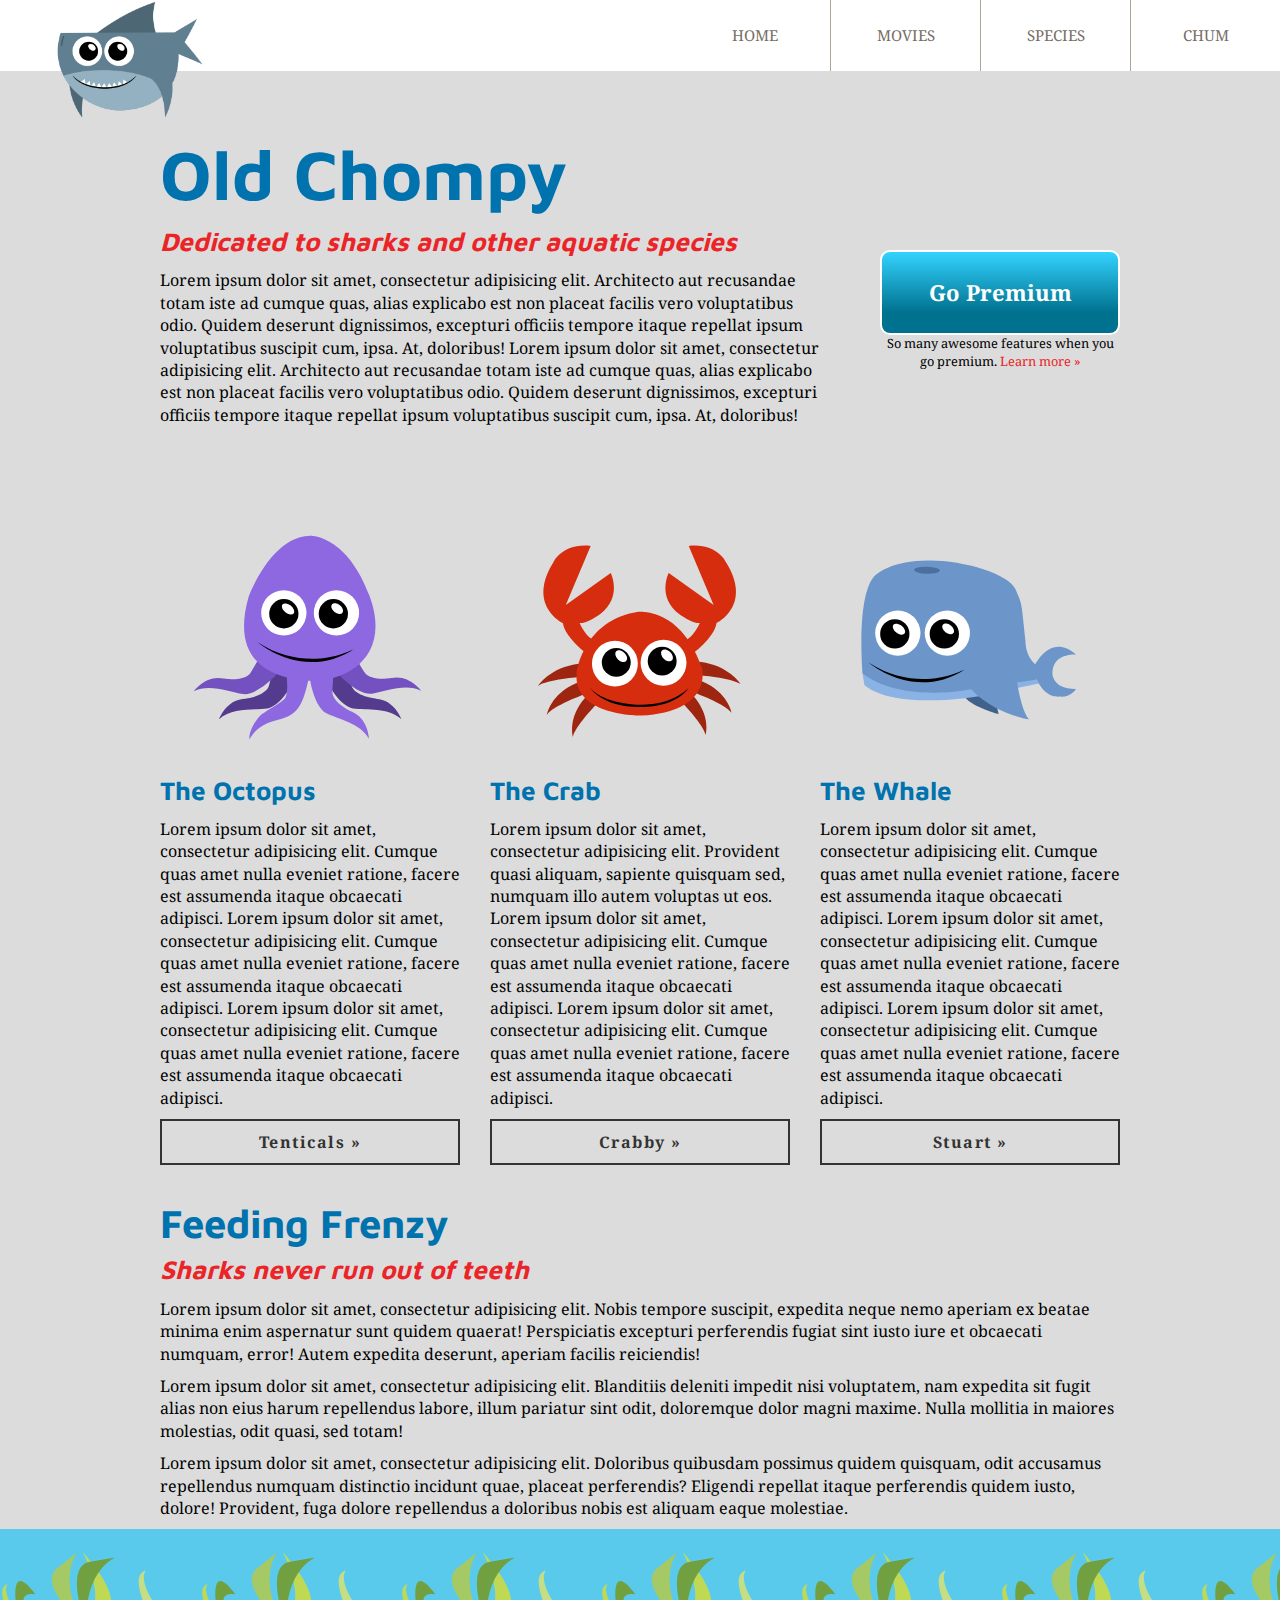
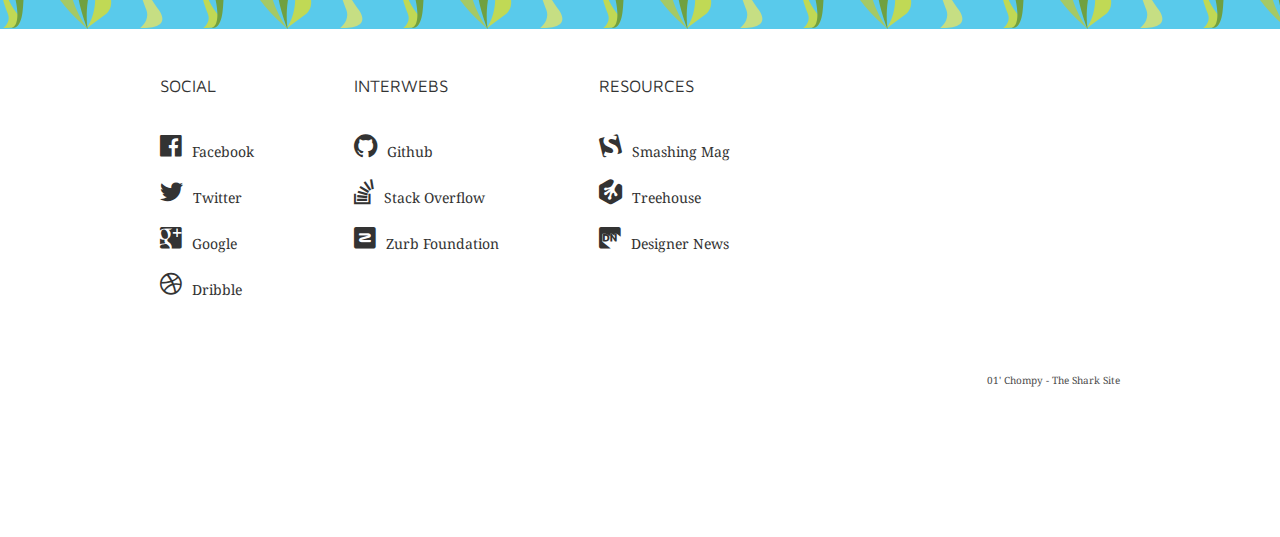
<file: old-chompy/index.html>
<!doctype html>
<html lang="en">
  <head>
    <meta charset="UTF-8">
    <meta http-equiv="X-UA-Compatible" content="IE=edge,chrome=1">

    <title>Chapter 1-CSS Foundations - Mastering CSS</title>

    <link rel="stylesheet" href="css/foundation-icons.css">
    <link rel="stylesheet" href="css/reset.css">
    <link rel="stylesheet" href="css/style.css">
    <meta name="viewport" content="width=device-width, initial-scale=1.0, minimum-scale=1.0">
    <link href="https://fonts.googleapis.com/css?family=Maven+Pro:400,700|Noto+Serif:400,400i,700" rel="stylesheet">
  </head>
  <body>

    <nav class="grouping">
      <figure>
        <img src="images/sharky.png" alt="sharky"/>
      </figure>

      <div class="mobile-menu-icon"></div>
      <ul class="primary-nav">
        <li><a href="#">Home</a></li>
        <li class="has-submenu">
          <a href="#">Movies</a>
          <ul class="accessibility-hidden">
            <li><a href="#">Jaws</a></li>
            <li><a href="#">Sharknado</a></li>
            <li><a href="#">Open Water</a></li>
          </ul>
        </li>
        <li><a href="#">Species</a></li>
        <li><a href="#">Chum</a></li>
      </ul>
    </nav>

    <div class="wrapper">

      <section class="grouping below-nav">

        <div class="intro-content beside-go-premium">
          <h1>Old Chompy</h1>
          <h2>Dedicated to sharks and other aquatic species</h2>
          <p>
            Lorem ipsum dolor sit amet, consectetur adipisicing elit. Architecto aut
            recusandae totam iste ad cumque quas, alias explicabo est non placeat
            facilis vero voluptatibus odio. Quidem deserunt dignissimos, excepturi
            officiis tempore itaque repellat ipsum voluptatibus suscipit cum, ipsa. At,
            doloribus! Lorem ipsum dolor sit amet, consectetur adipisicing elit.
            Architecto aut recusandae totam iste ad cumque quas, alias explicabo est non
            placeat facilis vero voluptatibus odio. Quidem deserunt dignissimos,
            excepturi officiis tempore itaque repellat ipsum voluptatibus suscipit cum,
            ipsa. At, doloribus!
          </p>
        </div>

        <div class="go-premium">
          <a href="#" class="call-to-action">Go Premium</a>
          <p class="text-centered minor-desc">
            So many awesome features when you go premium.
            <a href="#">Learn more &raquo;</a>
          </p>
        </div>

      </section>

      <section class="secondary-section grouping">
        <div class="column">
          <figure>
            <img src="images/octopus-icon.svg" alt="Octopus">
          </figure>
          <h2>The Octopus</h2>
          <p>
            Lorem ipsum dolor sit amet, consectetur adipisicing elit. Cumque quas
            amet nulla eveniet ratione, facere est assumenda itaque obcaecati adipisci.
            Lorem ipsum dolor sit amet, consectetur adipisicing elit. Cumque quas amet
            nulla eveniet ratione, facere est assumenda itaque obcaecati adipisci.
            Lorem ipsum dolor sit amet, consectetur adipisicing elit. Cumque quas amet
            nulla eveniet ratione, facere est assumenda itaque obcaecati adipisci.
          </p>

          <a href="#" class="button">Tenticals &raquo;</a>
        </div>

        <div class="column">
          <figure><img src="images/crab-icon.svg" alt="Crab"></figure>
          <h2>The Crab</h2>
          <p>
            Lorem ipsum dolor sit amet, consectetur adipisicing elit. Provident quasi
            aliquam, sapiente quisquam sed, numquam illo autem voluptas ut eos. Lorem
            ipsum dolor sit amet, consectetur adipisicing elit. Cumque quas amet nulla
            eveniet ratione, facere est assumenda itaque obcaecati adipisci. Lorem
            ipsum dolor sit amet, consectetur adipisicing elit. Cumque quas amet nulla
            eveniet ratione, facere est assumenda itaque obcaecati adipisci.
          </p>
          <a href="#" class="button">Crabby &raquo;</a>
        </div>

        <div class="column">
          <figure><img src="images/whale-icon.svg" alt="Whale"></figure>
          <h2>The Whale</h2>
          <p>
            Lorem ipsum dolor sit amet, consectetur adipisicing elit. Cumque quas amet
            nulla eveniet ratione, facere est assumenda itaque obcaecati adipisci.
            Lorem ipsum dolor sit amet, consectetur adipisicing elit. Cumque quas amet
            nulla eveniet ratione, facere est assumenda itaque obcaecati adipisci.
            Lorem ipsum dolor sit amet, consectetur adipisicing elit. Cumque quas amet
            nulla eveniet ratione, facere est assumenda itaque obcaecati adipisci.
          </p>
          <a href="#" class="button">Stuart &raquo;</a>
        </div>
      </section>


      <section>
        <h1 class="alt-headline">Feeding Frenzy</h1>
        <h2>Sharks never run out of teeth</h2>
        <p>
          Lorem ipsum dolor sit amet, consectetur adipisicing elit. Nobis tempore
          suscipit, expedita neque nemo aperiam ex beatae minima enim aspernatur sunt
          quidem quaerat! Perspiciatis excepturi perferendis fugiat sint iusto iure et
          obcaecati numquam, error! Autem expedita deserunt, aperiam facilis
          reiciendis!
        </p>
        <p>
          Lorem ipsum dolor sit amet, consectetur adipisicing elit. Blanditiis
          deleniti impedit nisi voluptatem, nam expedita sit fugit alias non eius
          harum repellendus labore, illum pariatur sint odit, doloremque dolor magni
          maxime. Nulla mollitia in maiores molestias, odit quasi, sed totam!
        </p>
        <p>
          Lorem ipsum dolor sit amet, consectetur adipisicing elit. Doloribus quibusdam
          possimus quidem quisquam, odit accusamus repellendus numquam distinctio
          incidunt quae, placeat perferendis? Eligendi repellat itaque perferendis
          quidem iusto, dolore! Provident, fuga dolore repellendus a doloribus nobis
          est aliquam eaque molestiae.
        </p>
      </section>

    </div>

    <footer>
      <div class="wrapper grouping">
        <ul>
          <li class="list-heading">Social</li>
          <li><a href=""><i class="fi-social-facebook"></i>Facebook</a></li>
          <li><a href=""><i class="fi-social-twitter"></i>Twitter</a></li>
          <li><a href=""><i class="fi-social-google-plus"></i>Google</a></li>
          <li><a href=""><i class="fi-social-dribbble"></i>Dribble</a></li>
        </ul>
        <ul>
          <li class="list-heading">Interwebs</li>
          <li><a href=""><i class="fi-social-github"></i>Github</a></li>
          <li><a href=""><i class="fi-social-stack-overflow"></i>Stack Overflow</a></li>
          <li><a href=""><i class="fi-social-zurb"></i>Zurb Foundation</a></li>
        </ul>
        <ul>
          <li class="list-heading">Resources</li>
          <li><a href=""><i class="fi-social-smashing-mag"></i>Smashing Mag</a></li>
          <li><a href=""><i class="fi-social-treehouse"></i>Treehouse</a></li>
          <li><a href=""><i class="fi-social-designer-news"></i>Designer News</a></li>
        </ul>
        <p class="legal-copy clear">01' Chompy - The Shark Site</p>
      </div>
    </footer>

    <script src="js/scripts.js"></script>
  </body>
</html>
</file>
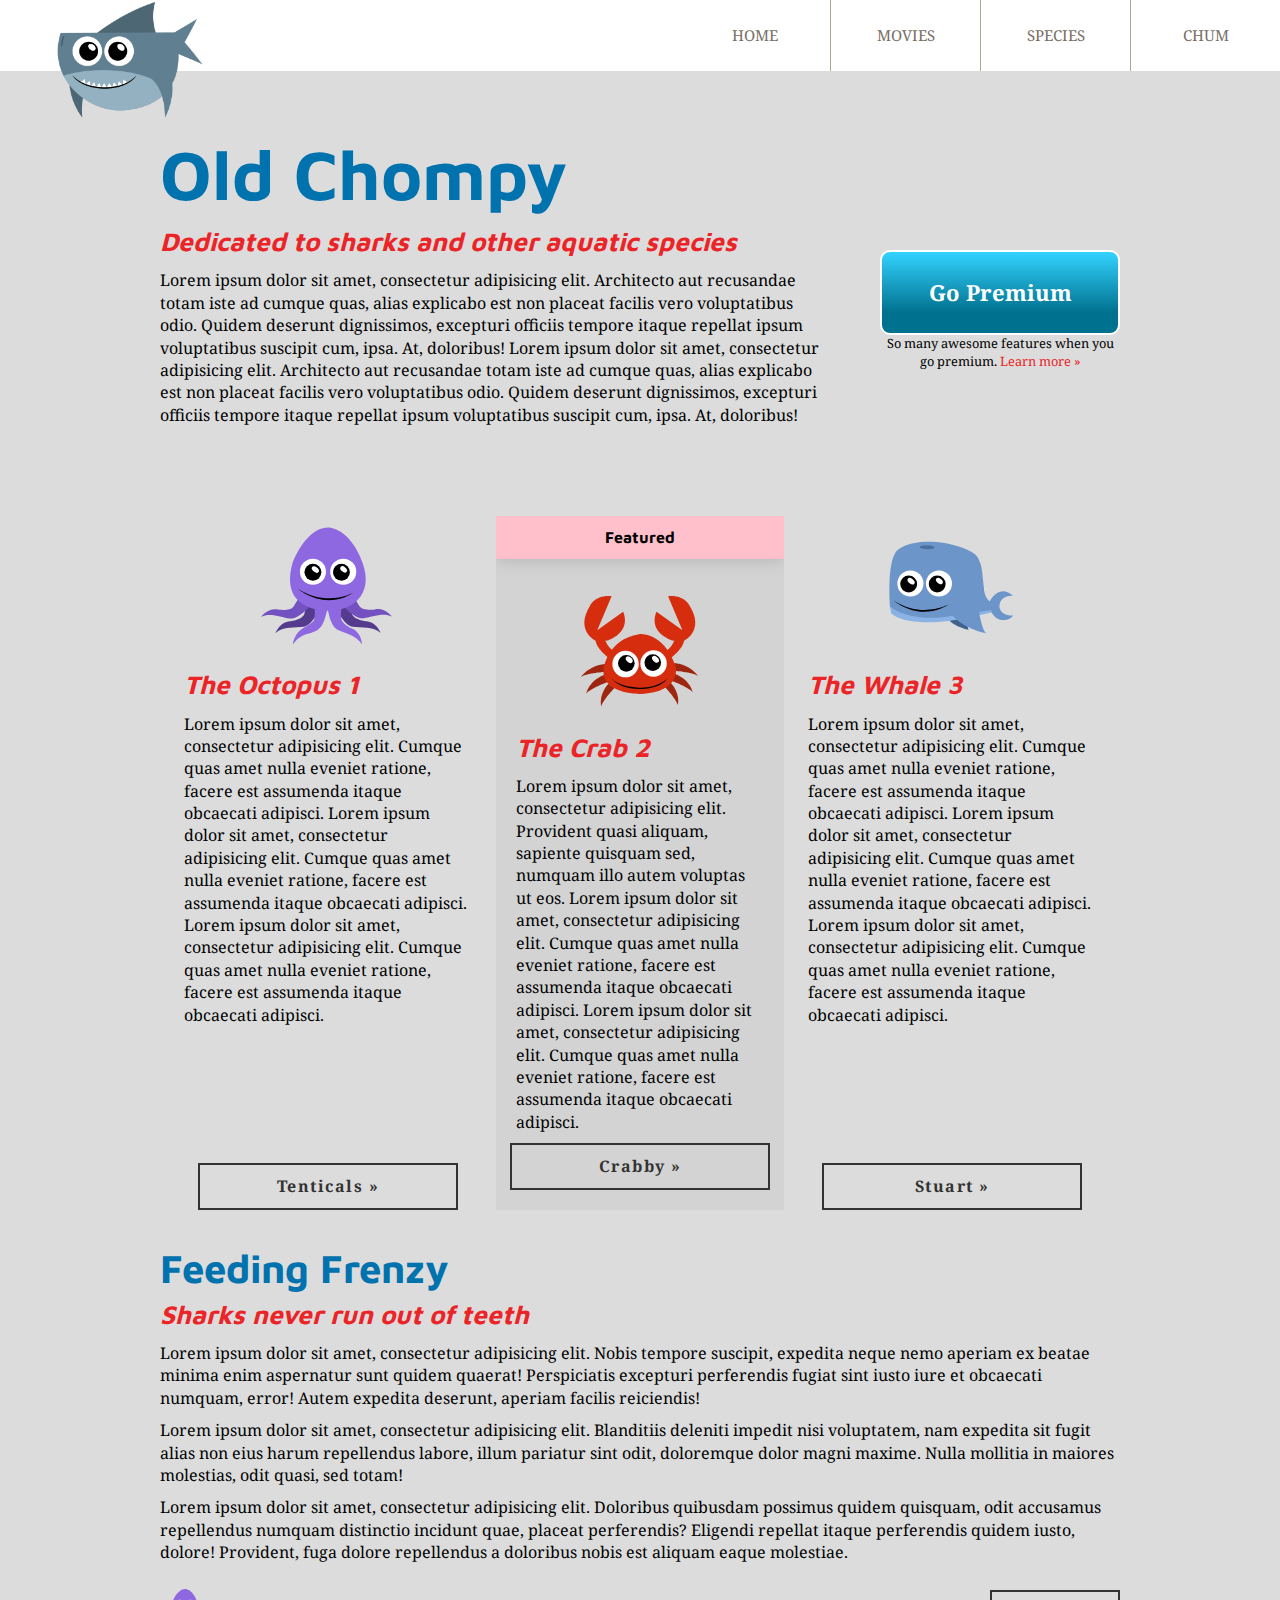
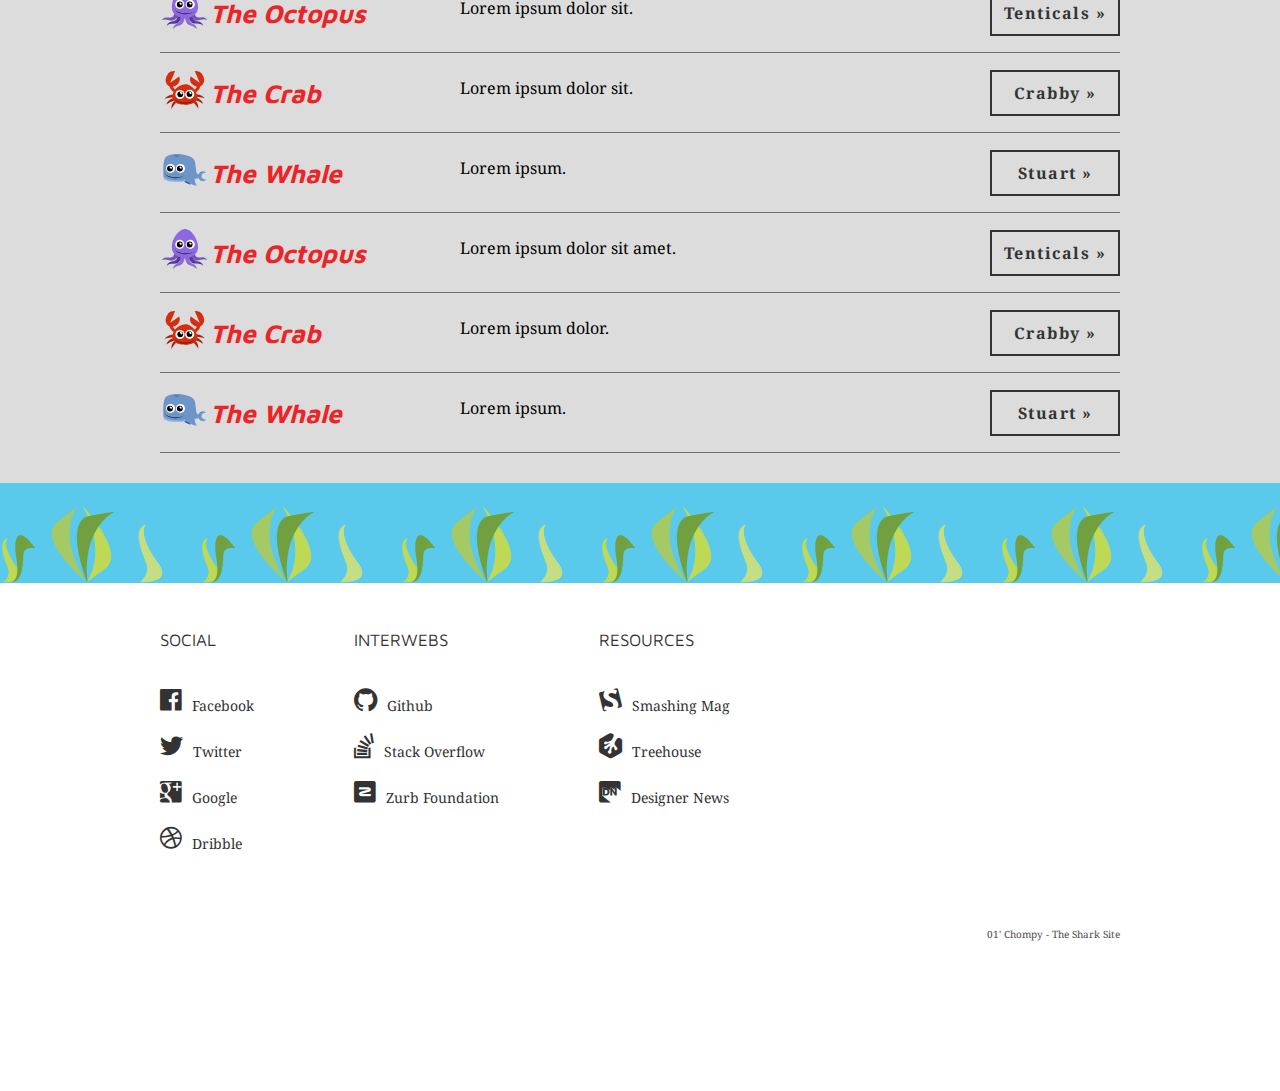
<file: old-chompy/index-flex.html>
<!doctype html>
<html lang="en">
  <head>
    <meta charset="UTF-8">
    <meta http-equiv="X-UA-Compatible" content="IE=edge,chrome=1">

    <title>Chapter 1-CSS Foundations - Mastering CSS</title>

    <link rel="stylesheet" href="css/foundation-icons.css">
    <link rel="stylesheet" href="css/reset.css">
    <link rel="stylesheet" href="css/style-flex.css">
    <meta name="viewport" content="width=device-width, initial-scale=1.0, minimum-scale=1.0">
    <link href="https://fonts.googleapis.com/css?family=Maven+Pro:400,700|Noto+Serif:400,400i,700" rel="stylesheet">
  </head>
  <body>

    <nav class="grouping">
      <figure>
        <img src="images/sharky.png" alt="sharky"/>
      </figure>

      <div class="mobile-menu-icon"></div>
      <ul class="primary-nav">
        <li><a href="#">Home</a></li>
        <li class="has-submenu">
          <a href="#">Movies</a>
          <ul class="accessibility-hidden">
            <li><a href="#">Jaws</a></li>
            <li><a href="#">Sharknado</a></li>
            <li><a href="#">Open Water</a></li>
          </ul>
        </li>
        <li><a href="#">Species</a></li>
        <li><a href="#">Chum</a></li>
      </ul>
    </nav>

    <div class="wrapper">

      <section class="grouping below-nav">

        <div class="intro-content beside-go-premium">
          <h1>Old Chompy</h1>
          <h2>Dedicated to sharks and other aquatic species</h2>
          <p>
            Lorem ipsum dolor sit amet, consectetur adipisicing elit. Architecto aut
            recusandae totam iste ad cumque quas, alias explicabo est non placeat
            facilis vero voluptatibus odio. Quidem deserunt dignissimos, excepturi
            officiis tempore itaque repellat ipsum voluptatibus suscipit cum, ipsa. At,
            doloribus! Lorem ipsum dolor sit amet, consectetur adipisicing elit.
            Architecto aut recusandae totam iste ad cumque quas, alias explicabo est non
            placeat facilis vero voluptatibus odio. Quidem deserunt dignissimos,
            excepturi officiis tempore itaque repellat ipsum voluptatibus suscipit cum,
            ipsa. At, doloribus!
          </p>
        </div>

        <div class="go-premium">
          <a href="#" class="call-to-action">Go Premium</a>
          <p class="text-centered minor-desc">
            So many awesome features when you go premium.
            <a href="#">Learn more &raquo;</a>
          </p>
        </div>

      </section>

      <section class="secondary-section grouping columns">
        <div class="column">
          <figure>
            <img src="images/octopus-icon.svg" alt="Octopus"/>
          </figure>
          <h2>The Octopus 1</h2>
          <p>
            Lorem ipsum dolor sit amet, consectetur adipisicing elit. Cumque quas
            amet nulla eveniet ratione, facere est assumenda itaque obcaecati adipisci.
            Lorem ipsum dolor sit amet, consectetur adipisicing elit. Cumque quas amet
            nulla eveniet ratione, facere est assumenda itaque obcaecati adipisci.
            Lorem ipsum dolor sit amet, consectetur adipisicing elit. Cumque quas amet
            nulla eveniet ratione, facere est assumenda itaque obcaecati adipisci.
          </p>

          <a href="#" class="button">Tenticals &raquo;</a>
        </div>

        <div class="column featured">
          <div class="ribbon">Featured</div>
          <figure><img src="images/crab-icon.svg" alt="Crab"/></figure>
          <h2>The Crab 2</h2>
          <p>
            Lorem ipsum dolor sit amet, consectetur adipisicing elit. Provident quasi
            aliquam, sapiente quisquam sed, numquam illo autem voluptas ut eos. Lorem
            ipsum dolor sit amet, consectetur adipisicing elit. Cumque quas amet nulla
            eveniet ratione, facere est assumenda itaque obcaecati adipisci. Lorem
            ipsum dolor sit amet, consectetur adipisicing elit. Cumque quas amet nulla
            eveniet ratione, facere est assumenda itaque obcaecati adipisci.
          </p>
          <a href="#" class="button">Crabby &raquo;</a>
        </div>

        <div class="column">
          <figure><img src="images/whale-icon.svg" alt="Whale"/></figure>
          <h2>The Whale 3</h2>
          <p>
            Lorem ipsum dolor sit amet, consectetur adipisicing elit. Cumque quas amet
            nulla eveniet ratione, facere est assumenda itaque obcaecati adipisci.
            Lorem ipsum dolor sit amet, consectetur adipisicing elit. Cumque quas amet
            nulla eveniet ratione, facere est assumenda itaque obcaecati adipisci.
            Lorem ipsum dolor sit amet, consectetur adipisicing elit. Cumque quas amet
            nulla eveniet ratione, facere est assumenda itaque obcaecati adipisci.
          </p>
          <a href="#" class="button">Stuart &raquo;</a>
        </div>
      </section>


      <section>
        <h1 class="alt-headline">Feeding Frenzy</h1>
        <h2>Sharks never run out of teeth</h2>
        <p>
          Lorem ipsum dolor sit amet, consectetur adipisicing elit. Nobis tempore
          suscipit, expedita neque nemo aperiam ex beatae minima enim aspernatur sunt
          quidem quaerat! Perspiciatis excepturi perferendis fugiat sint iusto iure et
          obcaecati numquam, error! Autem expedita deserunt, aperiam facilis
          reiciendis!
        </p>
        <p>
          Lorem ipsum dolor sit amet, consectetur adipisicing elit. Blanditiis
          deleniti impedit nisi voluptatem, nam expedita sit fugit alias non eius
          harum repellendus labore, illum pariatur sint odit, doloremque dolor magni
          maxime. Nulla mollitia in maiores molestias, odit quasi, sed totam!
        </p>
        <p>
          Lorem ipsum dolor sit amet, consectetur adipisicing elit. Doloribus quibusdam
          possimus quidem quisquam, odit accusamus repellendus numquam distinctio
          incidunt quae, placeat perferendis? Eligendi repellat itaque perferendis
          quidem iusto, dolore! Provident, fuga dolore repellendus a doloribus nobis
          est aliquam eaque molestiae.
        </p>
      </section>

    </div>

    <section class="secondary-section grouping">
      <div class="wrapper product-list">
        <ul>
          <li class="product-list-item">
            <figure>
              <img src="images/octopus-icon.svg" alt="Octopus"/>
            </figure>
            <h2>The Octopus</h2>
            <p>Lorem ipsum dolor sit.</p>
            <a href="#" class="button">Tenticals &raquo;</a>
          </li>
          <li class="product-list-item">
            <figure>
              <img src="images/crab-icon.svg" alt="Crab">
            </figure>
            <h2>The Crab</h2>
            <p>Lorem ipsum dolor sit.</p>
            <a href="#" class="button">Crabby &raquo;</a>
          </li>
          <li class="product-list-item">
            <figure><img src="images/whale-icon.svg" alt="Whale"></figure>
            <h2>The Whale</h2>
            <p>Lorem ipsum.</p>
            <a href="#" class="button">Stuart &raquo;</a>
          </li>
          <li class="product-list-item">
            <figure>
              <img src="images/octopus-icon.svg" alt="Octopus">
            </figure>
            <h2>The Octopus</h2>
            <p>Lorem ipsum dolor sit amet.</p>
            <a href="#" class="button">Tenticals &raquo;</a>
          </li>
          <li class="product-list-item">
            <figure>
              <img src="images/crab-icon.svg" alt="Crab">
            </figure>
            <h2>The Crab</h2>
            <p>Lorem ipsum dolor.</p>
            <a href="#" class="button">Crabby &raquo;</a>
          </li>
          <li class="product-list-item">
            <figure><img src="images/whale-icon.svg" alt="Whale"></figure>
            <h2>The Whale</h2>
            <p>Lorem ipsum.</p>
            <a href="#" class="button">Stuart &raquo;</a>
          </li>
        </ul>
      </div>
    </section>

    <footer>
      <div class="wrapper grouping">
        <ul>
          <li class="list-heading">Social</li>
          <li><a href=""><i class="fi-social-facebook"></i>Facebook</a></li>
          <li><a href=""><i class="fi-social-twitter"></i>Twitter</a></li>
          <li><a href=""><i class="fi-social-google-plus"></i>Google</a></li>
          <li><a href=""><i class="fi-social-dribbble"></i>Dribble</a></li>
        </ul>
        <ul>
          <li class="list-heading">Interwebs</li>
          <li><a href=""><i class="fi-social-github"></i>Github</a></li>
          <li><a href=""><i class="fi-social-stack-overflow"></i>Stack Overflow</a></li>
          <li><a href=""><i class="fi-social-zurb"></i>Zurb Foundation</a></li>
        </ul>
        <ul>
          <li class="list-heading">Resources</li>
          <li><a href=""><i class="fi-social-smashing-mag"></i>Smashing Mag</a></li>
          <li><a href=""><i class="fi-social-treehouse"></i>Treehouse</a></li>
          <li><a href=""><i class="fi-social-designer-news"></i>Designer News</a></li>
        </ul>
        <p class="legal-copy clear">01' Chompy - The Shark Site</p>
      </div>
    </footer>

    <script src="js/scripts.js"></script>
  </body>
</html>
</file>
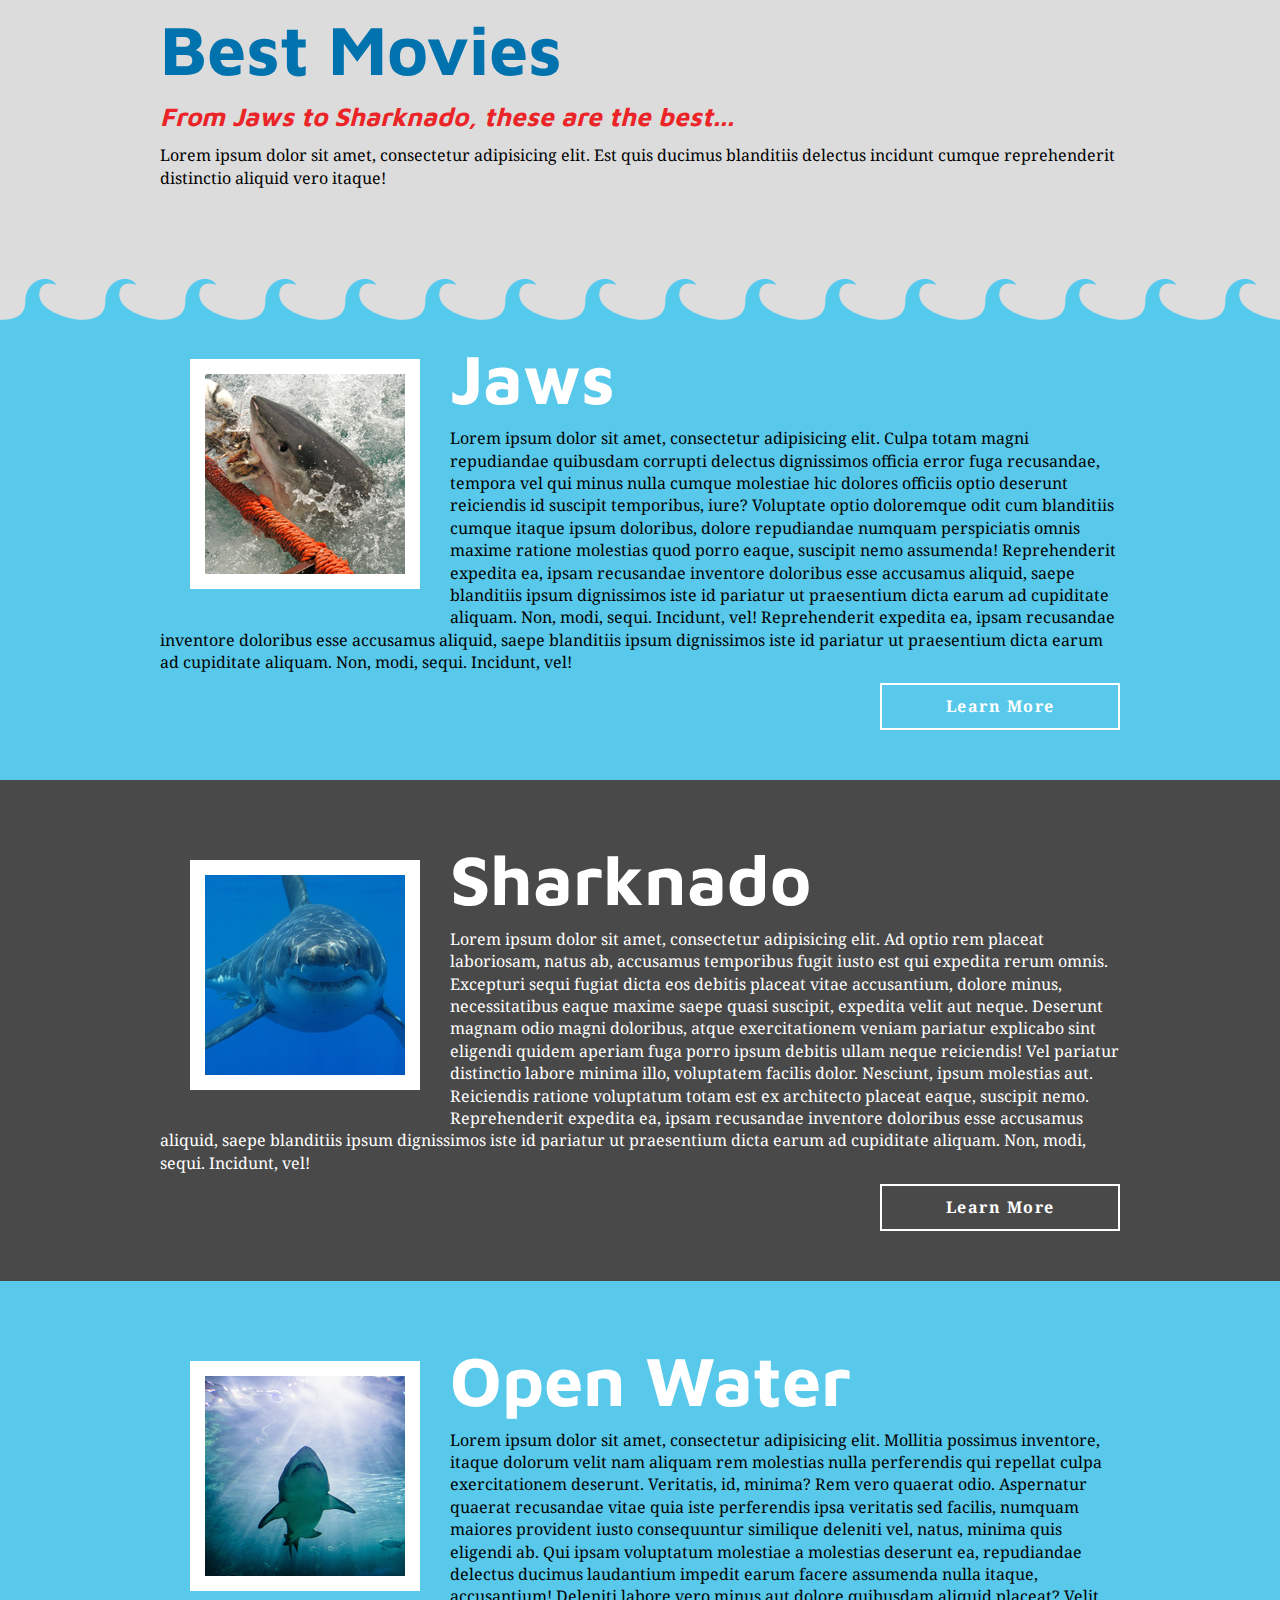
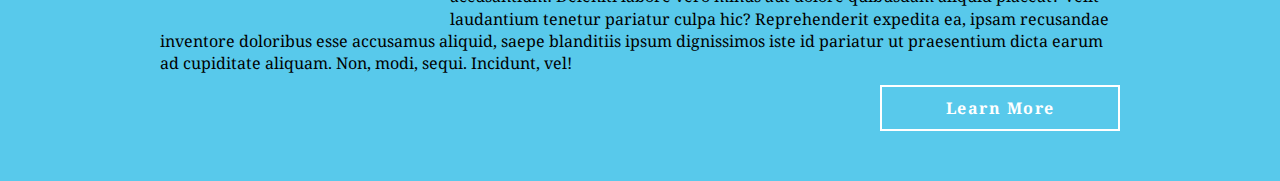
<file: old-chompy/shark-movies.html>
<!doctype html>
<html lang="en">
  <head>
    <meta charset="UTF-8">
    <meta http-equiv="X-UA-Compatible" content="IE=edge,chrome=1">

    <title>Movies - Mastering CSS</title>
    <link rel="stylesheet" href="css/reset.css">
    <link rel="stylesheet" href="css/style.css">
    <meta name="viewport" content="width=device-width, initial-scale=1.0, minimum-scale=1.0">
    <link href="https://fonts.googleapis.com/css?family=Maven+Pro:400,700|Noto+Serif:400,400i,700" rel="stylesheet">
  </head>

  <body>

    <section class="section-intro grouping">
      <div class="wrapper">
        <div class="intro-content">
          <h1>Best Movies</h1>
          <h2>From Jaws to Sharknado, these are the best...</h2>
          <p>
            Lorem ipsum dolor sit amet, consectetur adipisicing elit. Est quis ducimus
            blanditiis delectus incidunt cumque reprehenderit distinctio aliquid vero
            itaque!
          </p>
        </div>
      </div>
    </section>

    <section id="jaws" class="content-block style-1 wave-border grouping">
      <div class="wrapper">
        <a href="#" class="figure">
          <img src="images/jaws.jpg" srcset="images/jaws@2x.jpg 2x" alt="Jaws movie">
        </a>
        <h1>Jaws</h1>
        <p>
          Lorem ipsum dolor sit amet, consectetur adipisicing elit. Culpa totam magni
          repudiandae quibusdam corrupti delectus dignissimos officia error fuga
          recusandae, tempora vel qui minus nulla cumque molestiae hic dolores
          officiis optio deserunt reiciendis id suscipit temporibus, iure? Voluptate
          optio doloremque odit cum blanditiis cumque itaque ipsum doloribus, dolore
          repudiandae numquam perspiciatis omnis maxime ratione molestias quod porro
          eaque, suscipit nemo assumenda! Reprehenderit expedita ea, ipsam
          recusandae inventore doloribus esse accusamus aliquid, saepe blanditiis
          ipsum dignissimos iste id pariatur ut praesentium dicta earum ad cupiditate
          aliquam. Non, modi, sequi. Incidunt, vel! Reprehenderit expedita ea, ipsam
          recusandae inventore doloribus esse accusamus aliquid, saepe blanditiis
          ipsum dignissimos iste id pariatur ut praesentium dicta earum ad cupiditate
          aliquam. Non, modi, sequi. Incidunt, vel!
        </p>
        <a href="#" class="button button-narrow button-alt float-right">
          Learn More
        </a>
      </div>
    </section>

    <section id="sharknado" class="content-block style-2 grouping">
      <div class="wrapper">
        <a href="#" class="figure">
          <img src="images/sharknado.jpg" srcset="images/sharknado@2x.jpg 2x" alt="Sharknado movie">
        </a>
        <h1>Sharknado</h1>
        <p>
          Lorem ipsum dolor sit amet, consectetur adipisicing elit. Ad optio rem
          placeat laboriosam, natus ab, accusamus temporibus fugit iusto est qui
          expedita rerum omnis. Excepturi sequi fugiat dicta eos debitis placeat
          vitae accusantium, dolore minus, necessitatibus eaque maxime saepe
          quasi suscipit, expedita velit aut neque. Deserunt magnam odio magni
          doloribus, atque exercitationem veniam pariatur explicabo sint eligendi
          quidem aperiam fuga porro ipsum debitis ullam neque reiciendis! Vel
          pariatur distinctio labore minima illo, voluptatem facilis dolor.
          Nesciunt, ipsum molestias aut. Reiciendis ratione voluptatum totam est
          ex architecto placeat eaque, suscipit nemo. Reprehenderit expedita ea,
          ipsam recusandae inventore doloribus esse accusamus aliquid, saepe
          blanditiis ipsum dignissimos iste id pariatur ut praesentium dicta
          earum ad cupiditate aliquam. Non, modi, sequi. Incidunt, vel!
        </p>
        <a href="#" class="button button-narrow button-alt float-right">
          Learn More
        </a>
      </div>
    </section>

    <section id="open-water" class="content-block style-1 grouping">
      <div class="wrapper">
        <a href="#" class="figure">
          <img src="images/open-water.jpg" srcset="images/open-water@2x.jpg 2x" alt="Open Water movie">
        </a>
        <h1>Open Water</h1>
        <p>
          Lorem ipsum dolor sit amet, consectetur adipisicing elit. Mollitia
          possimus inventore, itaque dolorum velit nam aliquam rem molestias
          nulla perferendis qui repellat culpa exercitationem deserunt.
          Veritatis, id, minima? Rem vero quaerat odio. Aspernatur quaerat
          recusandae vitae quia iste perferendis ipsa veritatis sed facilis,
          numquam maiores provident iusto consequuntur similique deleniti vel,
          natus, minima quis eligendi ab. Qui ipsam voluptatum molestiae a
          molestias deserunt ea, repudiandae delectus ducimus laudantium impedit
          earum facere assumenda nulla itaque, accusantium! Deleniti labore vero
          minus aut dolore quibusdam aliquid placeat? Velit laudantium tenetur
          pariatur culpa hic? Reprehenderit expedita ea, ipsam recusandae
          inventore doloribus esse accusamus aliquid, saepe blanditiis ipsum
          dignissimos iste id pariatur ut praesentium dicta earum ad cupiditate
          aliquam. Non, modi, sequi. Incidunt, vel!
        </p>
        <a href="#" class="button button-narrow button-alt float-right">
          Learn More
        </a>
      </div>
    </section>

  </body>
</html>
</file>
<file: old-chompy/css/style.css>
@font-face {
  font-family: 'League Gothic';
  src: url('../fonts/LeagueGothic-Regular.otf')
}

h1, h2 {
  font-family: 'Maven Pro', Arial, Helvetica, sans-serif;
}

h1 {
  font-size: 70px;
  line-height: 1.4;
  font-weight: bold;
  color: #0072ae;
}

h2 {
  font-size: 26px;
  font-style: italic;
  color: #eb2428;
  margin-bottom: 10px;
  font-weight: bold;
}

body {
  background-color: #dcdcdc;
  font-family: 'Noto Serif', Georgia, 'Times New Roman', sans-serif;
}

a {
  text-decoration: none;
  color: #eb2428;
}

section p {
  margin-bottom: 10px;
}

.alt-headline {
  font-size: 40px;
}

.secondary-section {
  margin-bottom: 30px;
}

.secondary-section h2 {
  font-style: normal;
  color: #0072ae;
  font-weight: bold;
}

.column {
  float: left;
  width: 31.25%;
  margin-left: 3.125%;
}

.column figure {
  margin: 0 auto;
  max-width: 250px;
  width: 100%;
}


.column:first-child {
  margin-left: 0;
}

.content-block .figure {
  margin: 30px 3.125%;
  float: left;
  border: 15px solid #fff;
  overflow: hidden;
  width: 23.958333333333%;
}

.content-block .figure img {
  float: left;
  transition: .25s all ease-in-out;
}

.content-block .figure:hover img,
.content-block .figure:focus img {
  transform: rotate(15deg) scale(1.25, 1.25);
}

.content-block h1 {
  color: #fff;
}

.wrapper {
  width: 85%;
  max-width: 960px;
  margin-left: auto;
  margin-right: auto;
}

.intro-content {
  padding-bottom: 80px;
}

.below-nav {
  margin-top: 125px;
}

.beside-go-premium {
  margin-right: 5%;
  max-width: 70%;
  float: left;
}

.go-premium {
  width: 25%;
  float: left;
  margin-top: 125px;
}

.call-to-action {
  border: 2px solid #fff;
  color: #fff;
  background-color: #0072ae;
  padding: 25px 0;
  display: block;
  text-align: center;
  border-radius: 10px;
  font-size: 22px;
  font-weight: bold;
  transition: all .25s ease-in-out;

  background: #0072ae;
  background: -webkit-linear-gradient(top, #33d3ff 0%,#00718e 75%);
  background: linear-gradient(to bottom, #33d3ff 0%,#00718e 75%);
}

.call-to-action:hover,
.call-to-action:focus {
  border-color: #0072ae;
  color: #0072ae;
  background: none;
}

.wave-border {
  background-image: url(../images/wave.jpg);
  background-repeat: repeat-x;
}

.content-block {
  padding: 50px 0;
}

.style-1 {
  background-color: #58c9eb;
}

.style-2 {
  background-color: #494949;
  color: #fff;
}

/****************
Buttons
*****************/

.button {
  border: 2px solid #333;
  color: #333;
  padding: 10px 0;
  display: block;
  text-align: center;
  font-weight: bold;
  letter-spacing: 1.5px;
  transition: .25s all linear;
}

.button:focus,
.button:hover {
  background-color: #333;
  color: #fff;
  transform: scale(1.05, 1.05) translate(0, -5px);
}

.button-narrow {
  width: 25%;
}

.button-alt {
  color: #fff;
  border-color: #fff;
}

.primary-nav {
  float: right;
}

.primary-nav > li {
  float: left;
  text-align: center;
}

.primary-nav > li > a {
  border-left: 1px solid #ada791;
}

.primary-nav > li:first-child > a {
  border-left: none;
}

nav li a {
  display: block;
  padding: 25px 0;
  width: 150px;
  color: #766e65;
  text-transform: uppercase;
  font-size: 15px;
  transition: 0.15s background-color linear;
}

nav li a:focus,
nav li a:hover,
nav li a.active {
  background-color: #eb2428;
  color: #fff;
}

nav {
  background-color: #fff;
  position: fixed;
  left: 0;
  right: 0;
  top: 0;
}

nav figure {
  position: absolute;
  top: -20px;
  left: 50px;
  width: 160px;
  animation-name: crazyShark;
  animation-duration: 1s;
  animation-timing-function: ease;
}

.mobile-menu-icon {
  background: url('../images/mobile-menu-icon.png') 0 0 no-repeat;
  width: 30px;
  height: 26px;
  float: right;
  margin: 10px 15px 10px 0;
  cursor: pointer;
  display: none;
  transition: all ease-out 0.35s;
}

.mobile-menu-icon.open {
  background-image: url('../images/mobile-menu-close-icon.png');
}

.has-submenu a {
  position: relative;
  z-index: 10;
}

.has-submenu ul {
  position: absolute;
  background-color: #fff;
  border-bottom: 1px solid #ada791;
  border-left: 1px solid #ada791;
  border-right: 1px solid #ada791;
  border-radius: 0 0 15px 15px;
  overflow: hidden;
  z-index: 1;
}

.has-submenu:hover ul,
.has-submenu a:focus + ul {
  top: initial;
  left: initial;
  animation-name: slideDown;
  animation-duration: 0.25s;
  animation-timing-function: ease;
}

.accessibility-hidden {
  position: absolute;
  top: -9999px;
  left: -9999px;
}

.has-submenu ul a {
  padding: 18px 0;
}

.minor-desc {
  font-size: 80%;
}

footer {
  background: #fff url('../images/seaweed.svg') repeat-x 0 0;
  background-size: 200px 100px;
  padding: 142px 0;
  font-size: 14px;
  line-height: 1.7;
}

footer i {
  margin-right: 10px;
  font-size: 30px;
  transition: 0.25s color ease-in-out;
}

footer a:hover i {
  color: #f00;
}

footer ul {
  float: left;
  margin: 0 100px 50px 0;
}

footer .list-heading {
  text-transform: uppercase;
  color: #333;
  margin-bottom: 30px;
  font-size: 17px;
  font-family: 'Maven Pro', Arial, Helvetica, sans-serif;
}

footer a {
  color: #333;
}

footer li,
footer p {
  color: #4D4D4D;
  line-height: 30px;
}

footer li {
  margin-bottom: 10px;
}

.legal-copy {
  text-align: right;
  font-size: 10px
}

@keyframes slideDown {
  0% {
    transform: translateY(-100%);
    opacity: 0;
  }
  100% {
    transform: translateY(0%);
    opacity: 1;
  }
}

@keyframes crazyShark {
  0% {
    transform: translate(90%, 70%);
    opacity: 0;
  }
  33% {
    transform: translate(40%, 20%) rotate(90deg);
  }
  66% {
    transform: translate(10%, 50%);
  }
  100% {
    transform: translate(0%) rotate(0deg);
    opacity: 1;
  }
}

@media screen and (max-width: 1023px) {
  .go-premium, .beside-go-premium {
    float: none;
    width: auto;
    margin: auto;
    max-width: none;
  }

  .beside-go-premium {
    padding-bottom: 0;
    margin-bottom: 30px;
  }

  .column {
    float: none;
    width: auto;
  }

  .column h2 {
    text-align: center;
  }
}

@media screen and (max-width: 900px) {
  nav {
    position: static;
  }

  .primary-nav > li {
    float: right;
    width: 100%;
  }

  .primary-nav li a {
    text-align: right;
    padding: 15px 25px 15px 0;
    width: 100%;
    border-bottom: 1px solid #e7e7e7;
    border-left: none;
    font-size: 13px;
  }

  .primary-nav {
    width: 100%;
    max-height: 0;
    overflow: hidden;
  }

  .primary-nav.active {
    max-height: initial;
  }

  nav figure {
    top: 0;
    left: 20px;
    width: 100px;
  }

  .has-submenu ul {
    position: static;
    display: block;
    border: none;
    border-radius: 0;
    width: 100%;
  }

  .has-submenu:hover ul,
  .has-submenu a:focus + ul {
    animation: none;
  }

  .mobile-menu-icon {
    display: block;
  }

  .below-nav {
    margin-top: 50px;
  }
}

/* Retina Query
@media
screen and (-webkit-min-device-pixel-ratio: 2),
screen and (min-resolution: 192dpi) {
  footer {
    background-image: url('../images/seaweed@2x.jpg');
  }
}
*/
</file>
<file: old-chompy/css/style-flex.css>
@font-face {
  font-family: 'League Gothic';
  src: url('../fonts/LeagueGothic-Regular.otf')
}

h1, h2 {
  font-family: 'Maven Pro', Arial, Helvetica, sans-serif;
}

h1 {
  font-size: 70px;
  line-height: 1.4;
  font-weight: bold;
  color: #0072ae;
}

h2 {
  font-size: 26px;
  font-style: italic;
  color: #eb2428;
  margin-bottom: 10px;
  font-weight: bold;
}

body {
  background-color: #dcdcdc;
  font-family: 'Noto Serif', Georgia, 'Times New Roman', sans-serif;
}

a {
  text-decoration: none;
  color: #eb2428;
}

section p {
  margin-bottom: 10px;
}

.alt-headline {
  font-size: 40px;
}

.secondary-section {
  margin-bottom: 30px;
}

.columns {
  display: flex;
  justify-content: space-between;
}

.column {
  flex-basis: 30%;
  display: flex;
  flex-direction: column;
  justify-content: space-between;
  align-items: center;
}

.column figure {
  width: 50%;
  flex-basis: 150px;
}

.column .button {
  margin-top: auto;
  width: 90%;
}

.column h2 {
  align-self: flex-start;
}

.content-block .figure {
  margin: 30px 3.125%;
  float: left;
  border: 15px solid #fff;
  overflow: hidden;
  width: 23.958333333333%;
}

.content-block .figure img {
  float: left;
  transition: .25s all ease-in-out;
}

.content-block .figure:hover img,
.content-block .figure:focus img {
  transform: rotate(15deg) scale(1.25, 1.25);
}

.content-block h1 {
  color: #fff;
}

.wrapper {
  width: 85%;
  max-width: 960px;
  margin-left: auto;
  margin-right: auto;
}

.intro-content {
  padding-bottom: 80px;
}

.below-nav {
  margin-top: 125px;
}

.beside-go-premium {
  margin-right: 5%;
  max-width: 70%;
  float: left;
}

.go-premium {
  width: 25%;
  float: left;
  margin-top: 125px;
}

.call-to-action {
  border: 2px solid #fff;
  color: #fff;
  background-color: #0072ae;
  padding: 25px 0;
  display: block;
  text-align: center;
  border-radius: 10px;
  font-size: 22px;
  font-weight: bold;
  transition: all .25s ease-in-out;

  background: #0072ae;
  background: -webkit-linear-gradient(top, #33d3ff 0%,#00718e 75%);
  background: linear-gradient(to bottom, #33d3ff 0%,#00718e 75%);
}

.call-to-action:hover,
.call-to-action:focus {
  border-color: #0072ae;
  color: #0072ae;
  background: none;
}

.wave-border {
  background-image: url(../images/wave.jpg);
  background-repeat: repeat-x;
}

.content-block {
  padding: 50px 0;
}

.style-1 {
  background-color: #58c9eb;
}

.style-2 {
  background-color: #494949;
  color: #fff;
}

/****************
Buttons
*****************/

.button {
  border: 2px solid #333;
  color: #333;
  padding: 10px 0;
  display: block;
  text-align: center;
  font-weight: bold;
  letter-spacing: 1.5px;
  transition: .25s all linear;
}

.button:focus,
.button:hover {
  background-color: #333;
  color: #fff;
  transform: scale(1.05, 1.05) translate(0, -5px);
}

.button-narrow {
  width: 25%;
}

.button-alt {
  color: #fff;
  border-color: #fff;
}

.primary-nav {
  float: right;
}

.primary-nav > li {
  float: left;
  text-align: center;
}

.primary-nav > li > a {
  border-left: 1px solid #ada791;
}

.primary-nav > li:first-child > a {
  border-left: none;
}

nav li a {
  display: block;
  padding: 25px 0;
  width: 150px;
  color: #766e65;
  text-transform: uppercase;
  font-size: 15px;
  transition: 0.15s background-color linear;
}

nav li a:focus,
nav li a:hover,
nav li a.active {
  background-color: #eb2428;
  color: #fff;
}

nav {
  background-color: #fff;
  position: fixed;
  left: 0;
  right: 0;
  top: 0;
}

nav figure {
  position: absolute;
  top: -20px;
  left: 50px;
  width: 160px;
  animation-name: crazyShark;
  animation-duration: 1s;
  animation-timing-function: ease;
}

.mobile-menu-icon {
  background: url('../images/mobile-menu-icon.png') 0 0 no-repeat;
  width: 30px;
  height: 26px;
  float: right;
  margin: 10px 15px 10px 0;
  cursor: pointer;
  display: none;
  transition: all ease-out 0.35s;
}

.mobile-menu-icon.open {
  background-image: url('../images/mobile-menu-close-icon.png');
}

.has-submenu a {
  position: relative;
  z-index: 10;
}

.has-submenu ul {
  position: absolute;
  background-color: #fff;
  border-bottom: 1px solid #ada791;
  border-left: 1px solid #ada791;
  border-right: 1px solid #ada791;
  border-radius: 0 0 15px 15px;
  overflow: hidden;
  z-index: 1;
}

.has-submenu:hover ul,
.has-submenu a:focus + ul {
  top: initial;
  left: initial;
  animation-name: slideDown;
  animation-duration: 0.25s;
  animation-timing-function: ease;
}

.accessibility-hidden {
  position: absolute;
  top: -9999px;
  left: -9999px;
}

.has-submenu ul a {
  padding: 18px 0;
}

.minor-desc {
  font-size: 80%;
}

footer {
  background: #fff url('../images/seaweed.svg') repeat-x 0 0;
  background-size: 200px 100px;
  padding: 142px 0;
  font-size: 14px;
  line-height: 1.7;
}

footer i {
  margin-right: 10px;
  font-size: 30px;
  transition: 0.25s color ease-in-out;
}

footer a:hover i {
  color: #f00;
}

footer ul {
  float: left;
  margin: 0 100px 50px 0;
}

footer .list-heading {
  text-transform: uppercase;
  color: #333;
  margin-bottom: 30px;
  font-size: 17px;
  font-family: 'Maven Pro', Arial, Helvetica, sans-serif;
}

footer a {
  color: #333;
}

footer li,
footer p {
  color: #4D4D4D;
  line-height: 30px;
}

footer li {
  margin-bottom: 10px;
}

.legal-copy {
  text-align: right;
  font-size: 10px
}

.product-list-item {
  border-bottom: 1px solid #766e65;
  display: flex;
  align-items: center;
  height: 80px;
}

.product-list-item figure {
  width: 50px;
}

.product-list-item h2 {
  margin: 0;
  flex-basis: 250px;
}

.product-list-item .button {
  width: 130px;
  margin-left: auto;
}

.featured {
  padding: 0 0 20px 0;
  background-color: #d3d3d3;
  overflow: hidden;
}

.featured h2,
.featured p {
  margin-left: 20px;
  margin-right: 20px;
}

.ribbon {
  background-color: #ffc0cb;
  padding: 10px 50px;
  margin-bottom: 20px;
  align-self: stretch;
  text-align: center;
  font-family: 'Maven Pro', Arial, sans-serif;
  font-weight: bold;
  box-shadow: #b7b7b7 0px 2px 15px 0px;
}

@keyframes slideDown {
  0% {
    transform: translateY(-100%);
    opacity: 0;
  }
  100% {
    transform: translateY(0%);
    opacity: 1;
  }
}

@keyframes crazyShark {
  0% {
    transform: translate(90%, 70%);
    opacity: 0;
  }
  33% {
    transform: translate(40%, 20%) rotate(90deg);
  }
  66% {
    transform: translate(10%, 50%);
  }
  100% {
    transform: translate(0%) rotate(0deg);
    opacity: 1;
  }
}

@media screen and (max-width: 1023px) {
  .go-premium, .beside-go-premium {
    float: none;
    width: auto;
    margin: auto;
    max-width: none;
  }

  .beside-go-premium {
    padding-bottom: 0;
    margin-bottom: 30px;
  }
}

@media screen and (max-width: 900px) {
  nav {
    position: static;
  }

  .primary-nav > li {
    float: right;
    width: 100%;
  }

  .primary-nav li a {
    text-align: right;
    padding: 15px 25px 15px 0;
    width: 100%;
    border-bottom: 1px solid #e7e7e7;
    border-left: none;
    font-size: 13px;
  }

  .primary-nav {
    width: 100%;
    max-height: 0;
    overflow: hidden;
  }

  .primary-nav.active {
    max-height: initial;
  }

  nav figure {
    top: 0;
    left: 20px;
    width: 100px;
  }

  .has-submenu ul {
    position: static;
    display: block;
    border: none;
    border-radius: 0;
    width: 100%;
  }

  .has-submenu:hover ul,
  .has-submenu a:focus + ul {
    animation: none;
  }

  .mobile-menu-icon {
    display: block;
  }

  .below-nav {
    margin-top: 50px;
  }

  .columns {
    flex-direction: column;
  }

  .featured {
    order: -1;
  }

  .product-list-item {
    flex-direction: column;
    height: auto;
  }

  .product-list-item h2 {
    flex-basis: auto;
  }

  .product-list-item .button {
    margin-left: initial;
    margin-bottom: 15px;
    width: 90%;
  }

  .product-list-item figure {
    width: 50%;
  }
}
</file>
